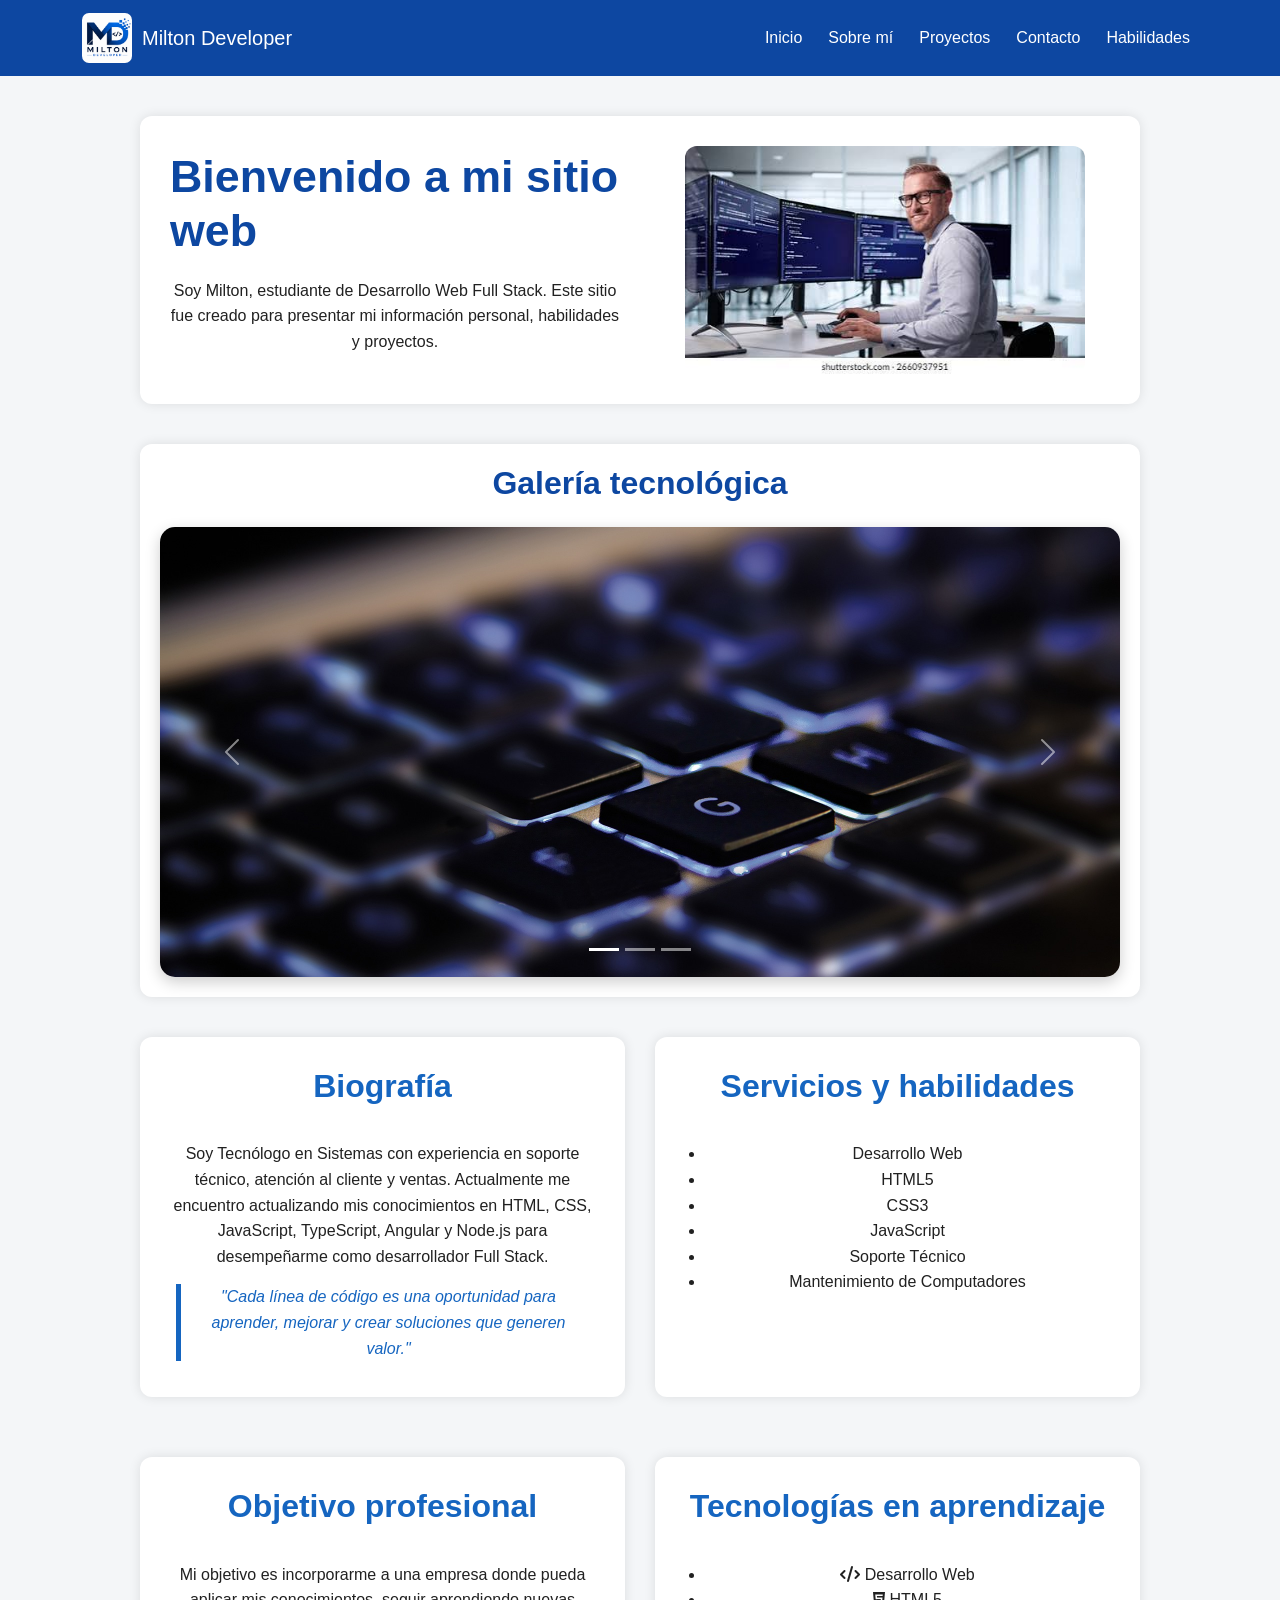
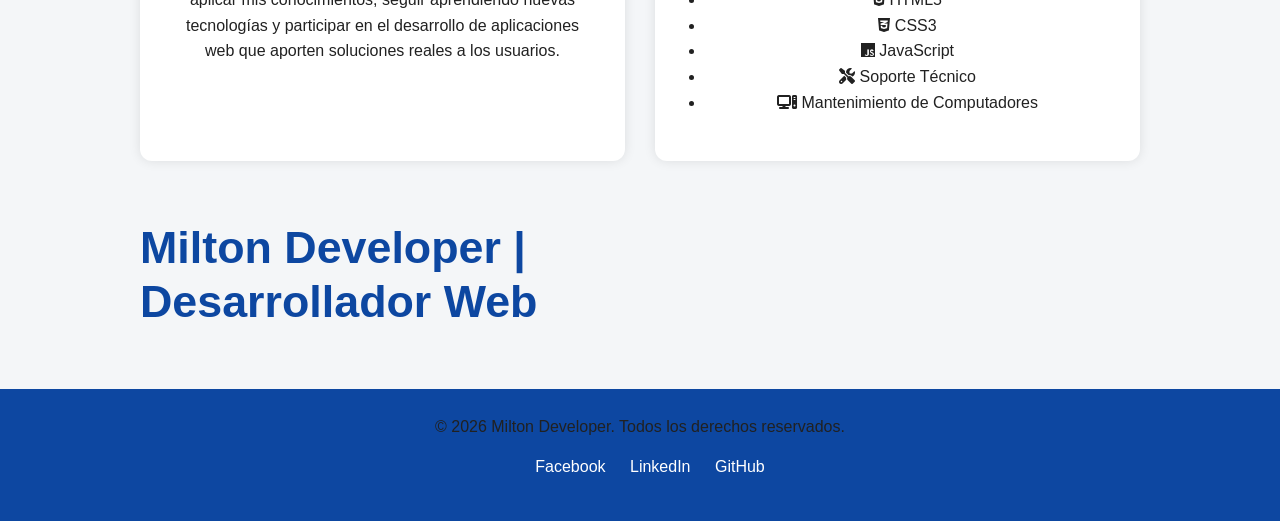
<file: index.html>
<!DOCTYPE html>
<html lang="es">

<head>
    <meta charset="UTF-8">
    <meta name="viewport" content="width=device-width, initial-scale=1.0">
    <title>Milton Developer | Portafolio Web</title>
    <meta
    name="description"
    content="Portafolio web de Milton Developer. Conoce mis habilidades, proyectos y experiencia en desarrollo web.">

    <meta name="keywords"
    content="Milton Developer, desarrollo web, programador, HTML, CSS, JavaScript, portafolio web">

    <link href="https://cdn.jsdelivr.net/npm/bootstrap@5.3.8/dist/css/bootstrap.min.css" rel="stylesheet"
        integrity="sha384-sRIl4kxILFvY47J16cr9ZwB07vP4J8+LH7qKQnuqkuIAvNWLzeN8tE5YBujZqJLB" crossorigin="anonymous">
        <link rel="stylesheet" href="https://cdnjs.cloudflare.com/ajax/libs/font-awesome/6.7.2/css/all.min.css">
    <link rel="stylesheet" href="styles/styles.css">
    <link href="https://unpkg.com/aos@2.3.1/dist/aos.css"rel="stylesheet"> 
    
</head>

<body>

    <header>
        <nav class="navbar navbar-expand-lg" data-bs-theme="dark">

            <div class="container">

                <a class="navbar-brand" href="#">

                    <img src="img/milton-developer.jpg" alt="Logo Milton Developer">
                    Milton Developer
                </a>

                <button class="navbar-toggler" type="button" data-bs-toggle="collapse" data-bs-target="#navbarNav"
                    aria-controls="navbarNav" aria-expanded="false" aria-label="Mostrar navegación">

                    <span class="navbar-toggler-icon"></span>

                </button>

                <div class="collapse navbar-collapse" id="navbarNav">

                    <ul class="navbar-nav ms-auto">

                        <li class="nav-item">
                            <a class="nav-link active" href="#">Inicio</a>
                        </li>

                        <li class="nav-item">
                            <a class="nav-link" href="pages/sobre-mi.html">Sobre mí</a>
                        </li>

                        <li class="nav-item">
                            <a class="nav-link" href="pages/proyectos.html">Proyectos</a>
                        </li>

                        <li class="nav-item">
                            <a class="nav-link" href="pages/contacto.html">Contacto</a>
                        </li>

                        <li class="nav-item">
                            <a class="nav-link" href="pages/habilidades.html">Habilidades</a>
                        </li>

                    </ul>

                </div>

            </div>

        </nav>

    </header>

    <main>

        <section class="presentacion">

            <div>

                <h1>Bienvenido a mi sitio web</h1>

                <p>
                    Soy Milton, estudiante de Desarrollo Web Full Stack.
                    Este sitio fue creado para presentar mi información personal,
                    habilidades y proyectos.
                </p>

            </div>

            <div class="imagen-presentacion">

                 <img src="img/programador-a.jpeg"


                    alt="Fotografía de Milton trabajando en el desarrollo de aplicaciones web">

            </div>

        </section>

        <section class="galeria" data-aos="fade-up">

            <h2>Galería tecnológica</h2>

            <div id="carouselTecnologia" class="carousel slide">

                <div class="carousel-indicators">

                    <button type="button" data-bs-target="#carouselTecnologia" data-bs-slide-to="0" class="active"
                        aria-current="true" aria-label="Imagen 1">
                    </button>

                    <button type="button" data-bs-target="#carouselTecnologia" data-bs-slide-to="1"
                        aria-label="Imagen 2">
                    </button>

                    <button type="button" data-bs-target="#carouselTecnologia" data-bs-slide-to="2"
                        aria-label="Imagen 3">
                    </button>

                </div>

                <div class="carousel-inner">

                    <div class="carousel-item active">
                        <img src="img/teclado-retroiluminado.jpg" class="d-block w-100" alt="Programación y desarrollo de software">
                    </div>

                    <div class="carousel-item">
                        <img src="img/celular.globoterraqueo.jpg" class="d-block w-100" alt="Tecnología móvil">
                    </div>

                    <div class="carousel-item">
                        <img src="img/lenguaje-de-programación.jpg" class="d-block w-100" alt="Tecnología y dispositivos electrónicos">
                    </div>

                </div>

                <!-- Botón anterior -->
                <button class="carousel-control-prev" type="button" data-bs-target="#carouselTecnologia"
                    data-bs-slide="prev">

                    <span class="carousel-control-prev-icon"></span>
                    <span class="visually-hidden">Anterior</span>

                </button>

                <!-- Botón siguiente -->
                <button class="carousel-control-next" type="button" data-bs-target="#carouselTecnologia"
                    data-bs-slide="next">

                    <span class="carousel-control-next-icon"></span>
                    <span class="visually-hidden">Siguiente</span>

                </button>

            </div>

        </section>


        <div class="perfil-profesional">
            <h1>Milton Developer | Desarrollador Web</h1>
            <section class="biografia">

                <h2>Biografía</h2>

                <article>

                    <p>
                        Soy Tecnólogo en Sistemas con experiencia en soporte técnico,
                        atención al cliente y ventas. Actualmente me encuentro
                        actualizando mis conocimientos en HTML, CSS, JavaScript,    
                        TypeScript, Angular y Node.js para desempeñarme como
                        desarrollador Full Stack.
                    </p>

                    <p class="quote">
                        "Cada línea de código es una oportunidad para aprender, mejorar y crear soluciones que generen
                        valor."
                    </p>

                </article>

            </section>


            <section class="servicios-y-habilidades">

                <h2>Servicios y habilidades</h2>

                <article>

                    <ul>
                        <li>Desarrollo Web</li>
                        <li>HTML5</li>
                        <li>CSS3</li>
                        <li>JavaScript</li>
                        <li>Soporte Técnico</li>
                        <li>Mantenimiento de Computadores</li>
                    </ul>

                </article>

            </section>


            <section class="objetivo-profesional">

                <h2>Objetivo profesional</h2>

                <article>

                    <p>
                        Mi objetivo es incorporarme a una empresa donde pueda aplicar
                        mis conocimientos, seguir aprendiendo nuevas tecnologías y
                        participar en el desarrollo de aplicaciones web que aporten
                        soluciones reales a los usuarios.
                    </p>

                </article>

            </section>


            <section class="tecnologias">

                <h2>Tecnologías en aprendizaje</h2>

                <article>

                    <ul>
                        <li><i class="fa-solid fa-code"></i> Desarrollo Web</li>

                        <li><i class="fa-brands fa-html5"></i> HTML5</li>

                        <li><i class="fa-brands fa-css3-alt"></i> CSS3</li>

                        <li><i class="fa-brands fa-js"></i> JavaScript</li>

                        <li><i class="fa-solid fa-screwdriver-wrench"></i> Soporte Técnico</li>

                        <li><i class="fa-solid fa-computer"></i> Mantenimiento de Computadores</li>
                    </ul>

                </article>

            </section>
        </div>

    </main>


    <footer>

        <p>&copy; 2026 Milton Developer. Todos los derechos reservados.</p>

        <nav>


            <ul>
                <li><a href="https://www.facebook.com/?_rdc=1&_rdr#" target="_blank">Facebook</a></li>
                <li><a href="https://www.linkedin.com/in/milton-cesar-galvez-zapata-635b88127"
                        target="_blank">LinkedIn</a></li>
                <li><a href="https://github.com/Wildcode7/91305_Coder_entregable_Clase1/tree/main"
                        target="_blank">GitHub</a></li>
            </ul>

        </nav>

    </footer>
    <script src="https://cdn.jsdelivr.net/npm/bootstrap@5.3.8/dist/js/bootstrap.bundle.min.js"
        integrity="sha384-FKyoEForCGlyvwx9Hj09JcYn3nv7wiPVlz7YYwJrWVcXK/BmnVDxM+D2scQbITxI"
        crossorigin="anonymous"></script>
        <script src="https://unpkg.com/aos@2.3.1/dist/aos.js"></script>

<script>
    AOS.init();
</script>
</body>


</html>
</file>
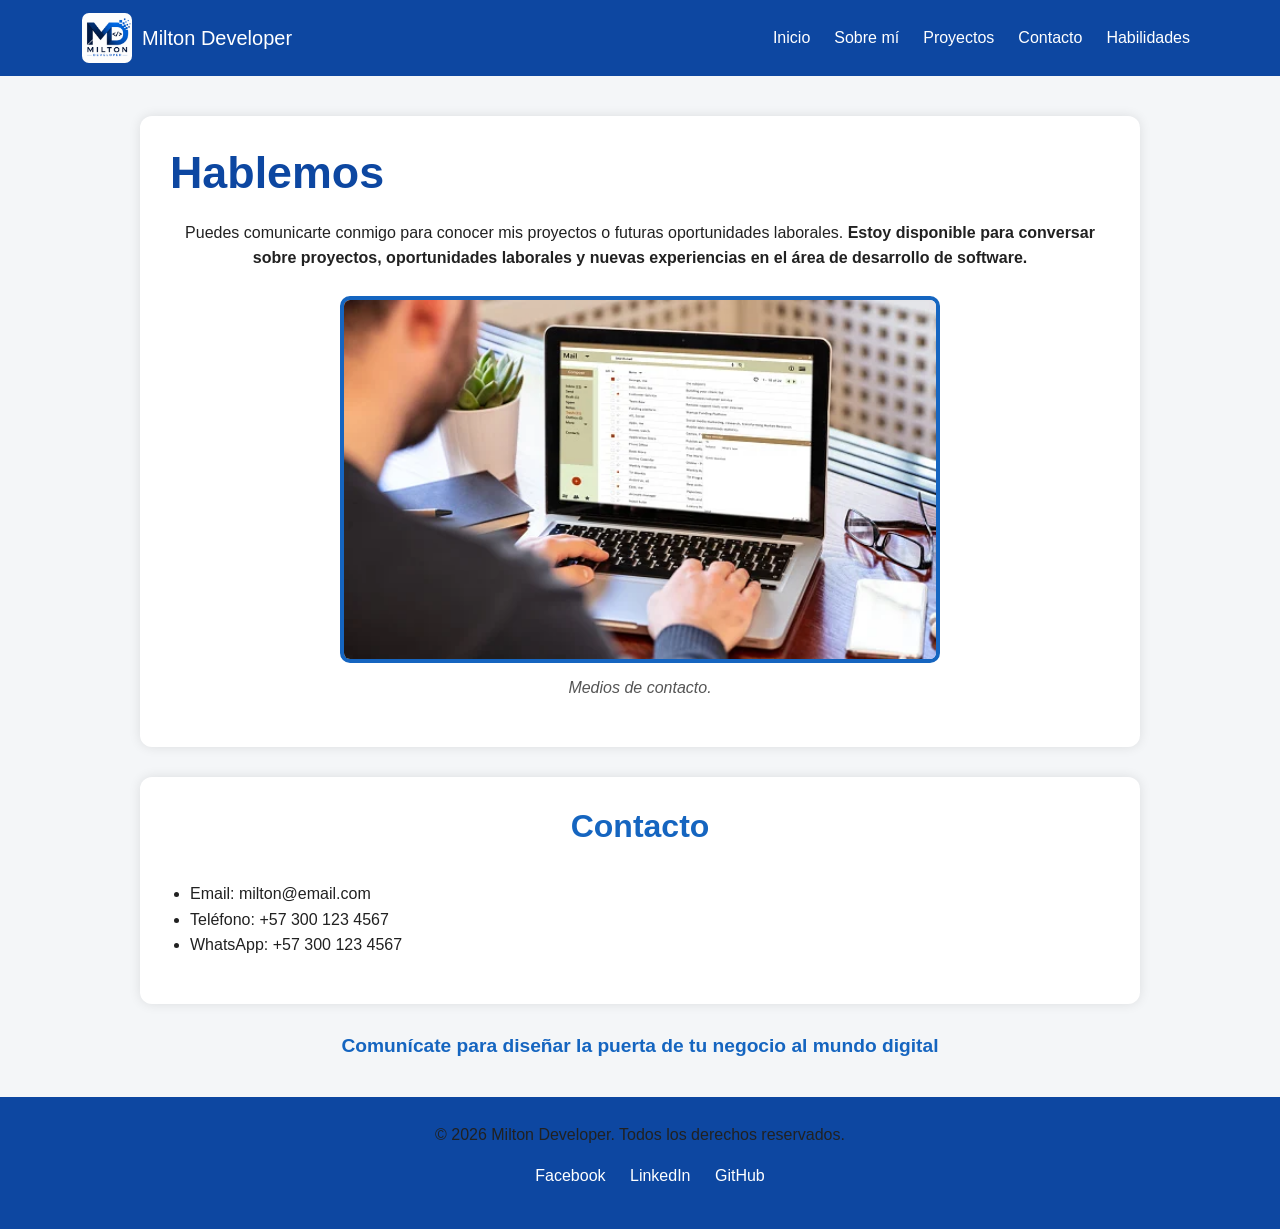
<file: pages/contacto.html>
<!DOCTYPE html>
<html lang="es">

<head>
    <meta charset="UTF-8">
    <meta name="viewport" content="width=device-width, initial-scale=1.0">
    <title>Contacto | Milton Developer</title>

    <meta name="description"
    content="Información de contacto de Milton Developer para proyectos, oportunidades profesionales y servicios relacionados con tecnología.">

    <meta name="keywords"
    content="contacto, Milton Developer, desarrollador web, programación, servicios tecnológicos">
    <link href="https://cdn.jsdelivr.net/npm/bootstrap@5.3.8/dist/css/bootstrap.min.css" rel="stylesheet"
        integrity="sha384-sRIl4kxILFvY47J16cr9ZwB07vP4J8+LH7qKQnuqkuIAvNWLzeN8tE5YBujZqJLB" crossorigin="anonymous">
    <link rel="stylesheet" href="../styles/styles.css">
    <link href="https://unpkg.com/aos@2.3.1/dist/aos.css"rel="stylesheet"> 
</head> 

<body>

    <header>

        <nav class="navbar navbar-expand-lg" data-bs-theme="dark">

            <div class="container">

                <a class="navbar-brand" href="../index.html">

                    <img src="../img/milton-developer.jpg" alt="Logo Milton Developer">

                    Milton Developer

                </a>

                <button class="navbar-toggler" type="button" data-bs-toggle="collapse" data-bs-target="#navbarNav"
                    aria-controls="navbarNav" aria-expanded="false" aria-label="Mostrar navegación">

                    <span class="navbar-toggler-icon"></span>

                </button>

                <div class="collapse navbar-collapse" id="navbarNav">

                    <ul class="navbar-nav ms-auto gap-2">

                        <li class="nav-item">
                            <a class="nav-link" href="../index.html">
                                Inicio
                            </a>
                        </li>

                        <li class="nav-item">
                            <a class="nav-link" href="sobre-mi.html">
                                Sobre mí
                            </a>
                        </li>

                        <li class="nav-item">
                            <a class="nav-link" href="proyectos.html">
                                Proyectos
                            </a>
                        </li>

                        <li class="nav-item">
                            <a class="nav-link active" href="contacto.html">
                                Contacto
                            </a>
                        </li>

                        <li class="nav-item">
                            <a class="nav-link" href="habilidades.html">
                                Habilidades
                            </a>
                        </li>

                    </ul>

                </div>

            </div>

        </nav>

    </header>

    <main>

        <section data-aos="fade-right">

            <h1>Hablemos</h1>

            <p>
                Puedes comunicarte conmigo para conocer mis proyectos o futuras oportunidades laborales.
                <strong>
                    Estoy disponible para conversar sobre proyectos, oportunidades laborales y nuevas experiencias en el área de desarrollo
                    de software.
                </strong>
            </p>
        
            <figure>

                <img src="../img/programador-contactando-clientes.webp" alt="Responsabilidad dando soporte a usuarios"
                    width="300">

                <figcaption>
                    Medios de contacto.
                </figcaption>

            </figure>

        </section>


        <section data-aos="fade-left">

           <h2>Contacto</h2>

            <ul>
                <li>Email: milton@email.com</li>
                <li>Teléfono: +57 300 123 4567</li>
                <li>WhatsApp: +57 300 123 4567</li>
            </ul>

        </section>

        <article>

            <h3> Comunícate para diseñar la puerta de tu negocio al mundo digital </h3>

        </article>

    </main>

    <footer>

        <p>&copy; 2026 Milton Developer. Todos los derechos reservados.</p>

        <nav>

            <ul>
                <li><a href="https://www.facebook.com/?_rdc=1&_rdr#" target="_blank">Facebook</a></li>
                <li><a href="https://www.linkedin.com/in/milton-cesar-galvez-zapata-635b88127"
                        target="_blank">LinkedIn</a></li>
                <li><a href="https://github.com/Wildcode7/91305_Coder_entregable_Clase1/tree/main"
                        target="_blank">GitHub</a></li>
            </ul>

        </nav>

    </footer>
    <script src="https://cdn.jsdelivr.net/npm/bootstrap@5.3.8/dist/js/bootstrap.bundle.min.js"
        integrity="sha384-FKyoEForCGlyvwx9Hj09JcYn3nv7wiPVlz7YYwJrWVcXK/BmnVDxM+D2scQbITxI" crossorigin="anonymous">
        </script>

        <script src="https://unpkg.com/aos@2.3.1/dist/aos.js"></script>

<script>
    AOS.init();
</script>

</body>

</html>
</file>
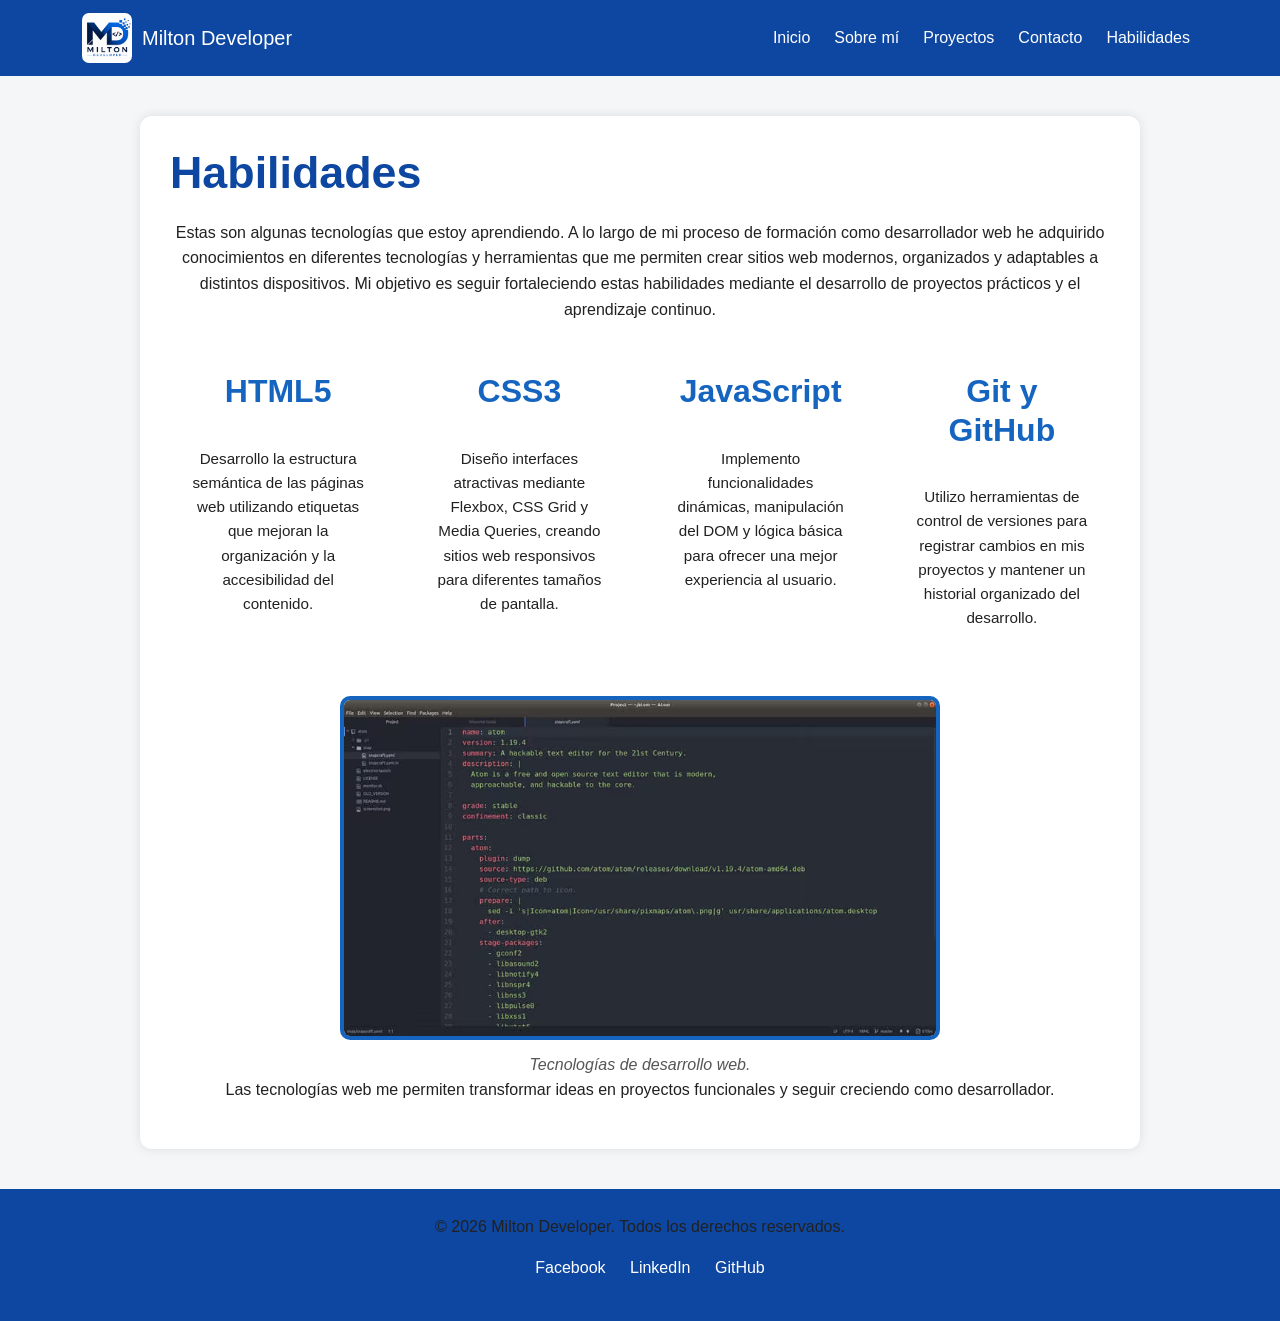
<file: pages/habilidades.html>
<!DOCTYPE html>
<html lang="es">

<head>
    <meta charset="UTF-8">
    <meta name="viewport" content="width=device-width, initial-scale=1.0">
    <link href="https://cdn.jsdelivr.net/npm/bootstrap@5.3.8/dist/css/bootstrap.min.css" rel="stylesheet"
        integrity="sha384-sRIl4kxILFvY47J16cr9ZwB07vP4J8+LH7qKQnuqkuIAvNWLzeN8tE5YBujZqJLB" crossorigin="anonymous">
    <link rel="stylesheet" href="../styles/styles.css">
    <link href="https://unpkg.com/aos@2.3.1/dist/aos.css"rel="stylesheet"> 
    <title>Habilidades | Milton Developer</title>

    <meta name="description" 
    content="Conoce las habilidades y tecnologías de Milton Developer relacionadas con programación y desarrollo web.">

    <meta name="keywords"
    content="habilidades programación, desarrollo web, HTML, CSS, JavaScript, programación web, Milton Developer">   
</head>

<body>

    <header>

        <nav class="navbar navbar-expand-lg" data-bs-theme="dark">

            <div class="container">

                <a class="navbar-brand" href="../index.html">

                    <img src="../img/milton-developer.jpg" alt="Logo Milton Developer">

                    Milton Developer

                </a>

                <button class="navbar-toggler" type="button" data-bs-toggle="collapse" data-bs-target="#navbarNav"
                    aria-controls="navbarNav" aria-expanded="false" aria-label="Mostrar navegación">

                    <span class="navbar-toggler-icon"></span>

                </button>

                <div class="collapse navbar-collapse" id="navbarNav">

                    <ul class="navbar-nav ms-auto gap-2">

                        <li class="nav-item">
                            <a class="nav-link" href="../index.html">
                                Inicio
                            </a>
                        </li>

                        <li class="nav-item">
                            <a class="nav-link" href="sobre-mi.html">
                                Sobre mí
                            </a>
                        </li>

                        <li class="nav-item">
                            <a class="nav-link" href="proyectos.html">
                                Proyectos
                            </a>
                        </li>

                        <li class="nav-item">
                            <a class="nav-link" href="contacto.html">
                                Contacto
                            </a>
                        </li>

                        <li class="nav-item">
                            <a class="nav-link active" href="habilidades.html">
                                Habilidades
                            </a>
                        </li>

                    </ul>

                </div>

            </div>

        </nav>

    </header>

    <main>

        <section>

            <h1>Habilidades</h1>

            <p>
                Estas son algunas tecnologías que estoy aprendiendo.

                A lo largo de mi proceso de formación como desarrollador web he adquirido
                conocimientos en diferentes tecnologías y herramientas que me permiten crear
                sitios web modernos, organizados y adaptables a distintos dispositivos.
                Mi objetivo es seguir fortaleciendo estas habilidades mediante el desarrollo
                de proyectos prácticos y el aprendizaje continuo.

            </p>
            <div class="contenedor-habilidades">

                <article class="tarjeta" data-aos="zoom-in">

                    <h2>HTML5</h2>

                    <p>
                        Desarrollo la estructura semántica de las páginas web utilizando
                        etiquetas que mejoran la organización y la accesibilidad del contenido.
                    </p>

                </article>

                <article class="tarjeta" data-aos="zoom-in">

                    <h2>CSS3</h2>

                    <p>
                        Diseño interfaces atractivas mediante Flexbox, CSS Grid y Media Queries,
                        creando sitios web responsivos para diferentes tamaños de pantalla.
                    </p>

                </article>

                <article class="tarjeta" data-aos="zoom-in">

                    <h2>JavaScript</h2>

                    <p>
                        Implemento funcionalidades dinámicas, manipulación del DOM y lógica
                        básica para ofrecer una mejor experiencia al usuario.
                    </p>

                </article>

                <article class="tarjeta" data-aos="zoom-in">

                    <h2>Git y GitHub</h2>

                    <p>
                        Utilizo herramientas de control de versiones para registrar cambios en
                        mis proyectos y mantener un historial organizado del desarrollo.
                    </p>

                </article>

            </div>

            <figure>

                <img src="../img/editor-de-codigo.avif" alt="Código HTML mostrado en un editor" width="300">

                <figcaption>
                    Tecnologías de desarrollo web.
                </figcaption>

                <p>Las tecnologías web me permiten transformar ideas en proyectos funcionales
                    y seguir creciendo como desarrollador.</p>

            </figure>

        </section>

    </main>

    <footer>

        <p>&copy; 2026 Milton Developer. Todos los derechos reservados.</p>

        <nav>

            <ul>
                <li><a href="https://www.facebook.com/?_rdc=1&_rdr#" target="_blank">Facebook</a></li>
                <li><a href="https://www.linkedin.com/in/milton-cesar-galvez-zapata-635b88127"
                        target="_blank">LinkedIn</a></li>
                <li><a href="https://github.com/Wildcode7/91305_Coder_entregable_Clase1/tree/main"
                        target="_blank">GitHub</a></li>
            </ul>

        </nav>

    </footer>

    <script src="https://cdn.jsdelivr.net/npm/bootstrap@5.3.8/dist/js/bootstrap.bundle.min.js"
        integrity="sha384-FKyoEForCGlyvwx9Hj09JcYn3nv7wiPVlz7YYwJrWVcXK/BmnVDxM+D2scQbITxI" crossorigin="anonymous">
        </script>

        <script src="https://unpkg.com/aos@2.3.1/dist/aos.js"></script>

<script>
    AOS.init();
</script>

</body>

</html>
</file>
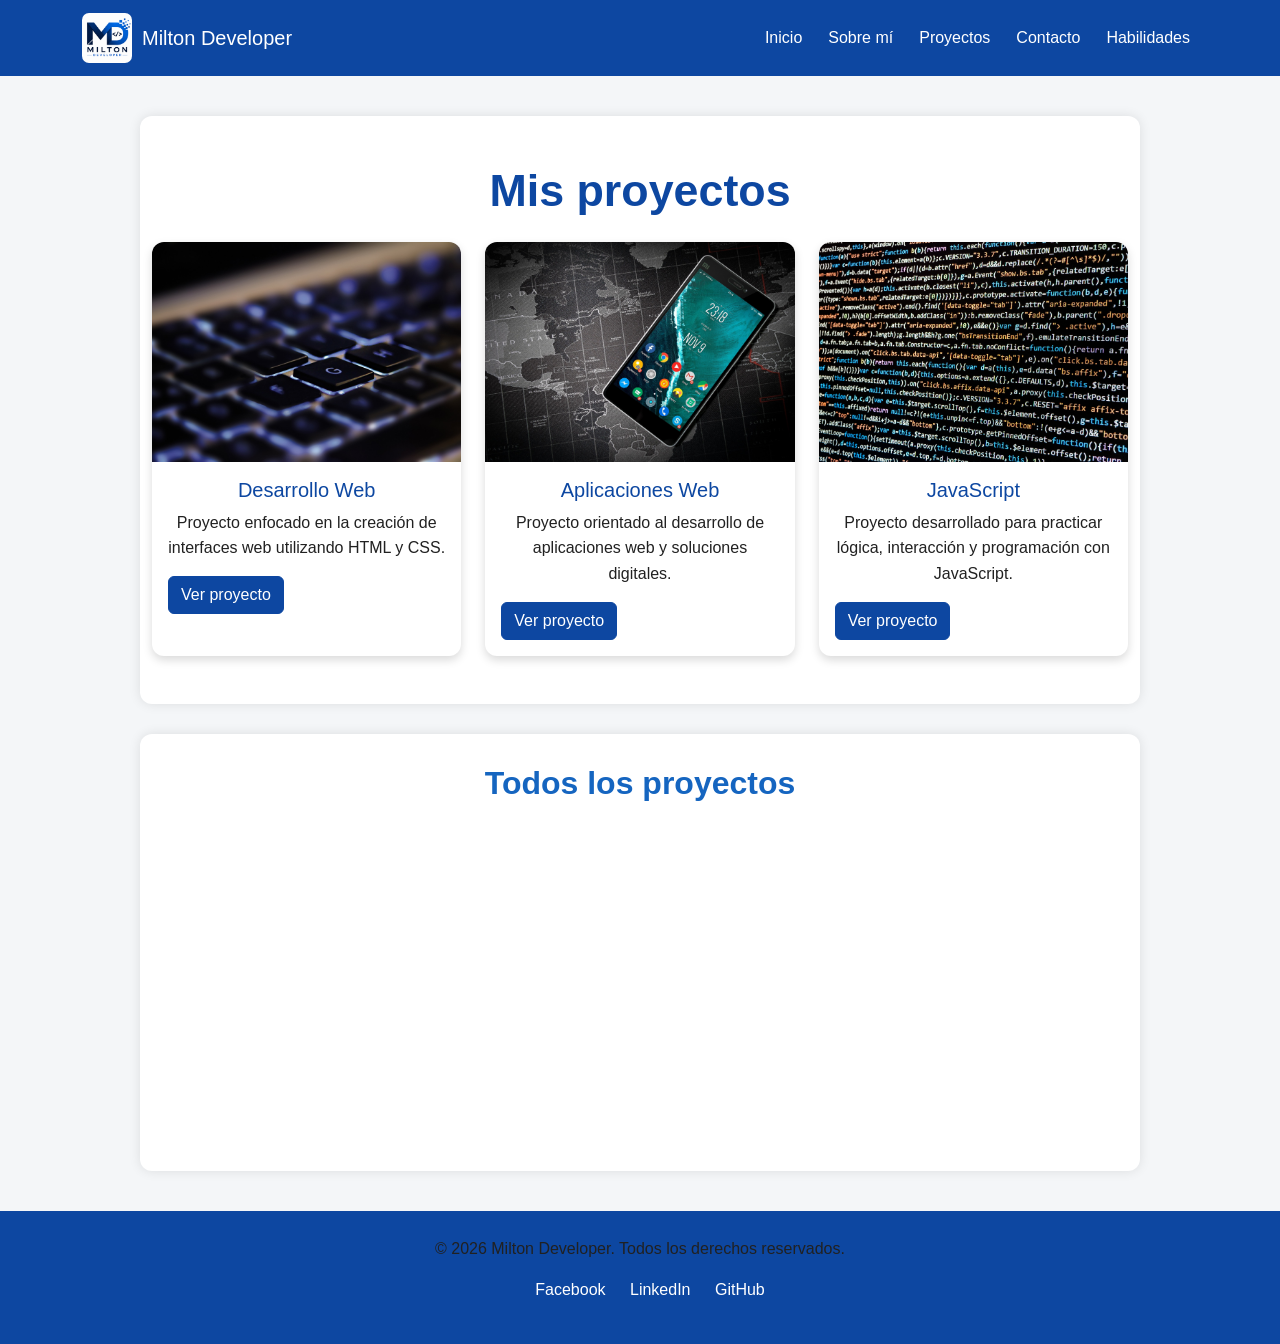
<file: pages/proyectos.html>
<!DOCTYPE html>
<html lang="es">

<head>
    <meta charset="UTF-8">
    <meta name="viewport" content="width=device-width, initial-scale=1.0">
    <link href="https://cdn.jsdelivr.net/npm/bootstrap@5.3.8/dist/css/bootstrap.min.css" rel="stylesheet"
        integrity="sha384-sRIl4kxILFvY47J16cr9ZwB07vP4J8+LH7qKQnuqkuIAvNWLzeN8tE5YBujZqJLB" crossorigin="anonymous">
    <link rel="stylesheet" href="../styles/styles.css">
    <link href="https://unpkg.com/aos@2.3.1/dist/aos.css" rel="stylesheet">
    <title>Proyectos | Milton Developer</title>
    <meta name="description"
    content="Conoce los proyectos web desarrollados por Milton Developer y las tecnologías utilizadas en su construcción.">

    <meta name="keywords"
    content="proyectos web, Milton Developer, desarrollo web, HTML, CSS, JavaScript, programación">
</head>

<body>

    <header>

        <nav class="navbar navbar-expand-lg" data-bs-theme="dark">

            <div class="container">

                <a class="navbar-brand" href="../index.html">
                    <img src="../img/milton-developer.jpg" alt="Logo Milton Developer">
                    Milton Developer
                </a>

                <button class="navbar-toggler" type="button" data-bs-toggle="collapse" data-bs-target="#navbarNav"
                    aria-controls="navbarNav" aria-expanded="false" aria-label="Mostrar navegación">

                    <span class="navbar-toggler-icon"></span>

                </button>

                <div class="collapse navbar-collapse" id="navbarNav">

                    <ul class="navbar-nav ms-auto">

                        <li class="nav-item">
                            <a class="nav-link" href="../index.html">Inicio</a>
                        </li>

                        <li class="nav-item">
                            <a class="nav-link" href="sobre-mi.html">Sobre mí</a>
                        </li>

                        <li class="nav-item">
                            <a class="nav-link active" href="proyectos.html">Proyectos</a>
                        </li>

                        <li class="nav-item">
                            <a class="nav-link" href="contacto.html">Contacto</a>
                        </li>

                        <li class="nav-item">
                            <a class="nav-link" href="habilidades.html">Habilidades</a>
                        </li>

                    </ul>

                </div>

            </div>

        </nav>

    </header>

    <main>

        <section class="container py-5">

            <h1 class="text-center mb-4">
                Mis proyectos
            </h1>

            <div class="row g-4">

                <div class="col-md-4">

                    <div class="card h-100">

                        <img src="../img/teclado-retroiluminado.jpg" class="card-img-top" alt="Proyecto de programación">

                        <div class="card-body">

                            <h2 class="card-title h5">
                                Desarrollo Web
                            </h2>

                            <p class="card-text">
                                Proyecto enfocado en la creación de interfaces
                                web utilizando HTML y CSS.
                            </p>

                            <a href="#" class="btn btn-primary">
                                Ver proyecto
                            </a>

                        </div>

                    </div>

                </div>


                <div class="col-md-4">

                    <div class="card h-100">

                        <img src="../img/celular.globoterraqueo.jpg" class="card-img-top"
                            alt="Proyecto relacionado con tecnología móvil">

                        <div class="card-body">

                            <h2 class="card-title h5">
                                Aplicaciones Web
                            </h2>

                            <p class="card-text">
                                Proyecto orientado al desarrollo de aplicaciones
                                web y soluciones digitales.
                            </p>

                            <a href="#" class="btn btn-primary">
                                Ver proyecto
                            </a>

                        </div>

                    </div>

                </div>


                <div class="col-md-4">

                    <div class="card h-100">

                        <img src="../img/lenguaje-de-programación.jpg" class="card-img-top" alt="Proyecto de programación">

                        <div class="card-body">

                            <h2 class="card-title h5">
                                JavaScript
                            </h2>

                            <p class="card-text">
                                Proyecto desarrollado para practicar lógica,
                                interacción y programación con JavaScript.
                            </p>

                            <a href="#" class="btn btn-primary">
                                Ver proyecto
                            </a>

                        </div>

                    </div>

                </div>

            </div>

        </section>

        <section>
            <h2>Todos los proyectos</h2>
            <div class="contenedor-proyectos">

                <article class="tarjeta" data-aos="fade-up">

                    <h3>E-Commerce</h3>

                    <p>Tienda virtual desarrollada con HTML y CSS.</p>

                </article>

                <article class="tarjeta" data-aos="fade-up">

                    <h3>SmartClinic</h3>

                    <p>Sistema para gestión de citas médicas.</p>

                </article>

                <article class="tarjeta" data-aos="fade-up">

                    <h3>TaskFlow</h3>

                    <p>Administrador de tareas para equipos.</p>

                </article>

                <article class="tarjeta" data-aos="fade-up">

                    <h3>FinanceApp</h3>

                    <p>Aplicación para seguimiento de finanzas personales.</p>

                </article>

                <article class="tarjeta" data-aos="fade-up">

                    <h3>TravelGo</h3>

                    <p>Plataforma para planificación de viajes.</p>

                </article>

                <article class="tarjeta" data-aos="fade-up">

                    <h3>FoodExpress</h3>

                    <p>Servicio de entrega de comida a domicilio.</p>

                </article>

            </div>
        </section>

    </main>


    <footer>

        <p>&copy; 2026 Milton Developer. Todos los derechos reservados.</p>

        <nav>

            <ul>
                <li><a href="https://www.facebook.com/?_rdc=1&_rdr#" target="_blank">Facebook</a></li>
                <li><a href="https://www.linkedin.com/in/milton-cesar-galvez-zapata-635b88127"
                        target="_blank">LinkedIn</a></li>
                <li><a href="https://github.com/Wildcode7/91305_Coder_entregable_Clase1/tree/main"
                        target="_blank">GitHub</a></li>
            </ul>

        </nav>

    </footer>
    <script src="https://cdn.jsdelivr.net/npm/bootstrap@5.3.8/dist/js/bootstrap.bundle.min.js"
        integrity="sha384-FKyoEForCGlyvwx9Hj09JcYn3nv7wiPVlz7YYwJrWVcXK/BmnVDxM+D2scQbITxI" crossorigin="anonymous">
        </script>
    <script src="https://unpkg.com/aos@2.3.1/dist/aos.js"></script>

    <script>
        AOS.init();
    </script>
</body>

</html>
</file>
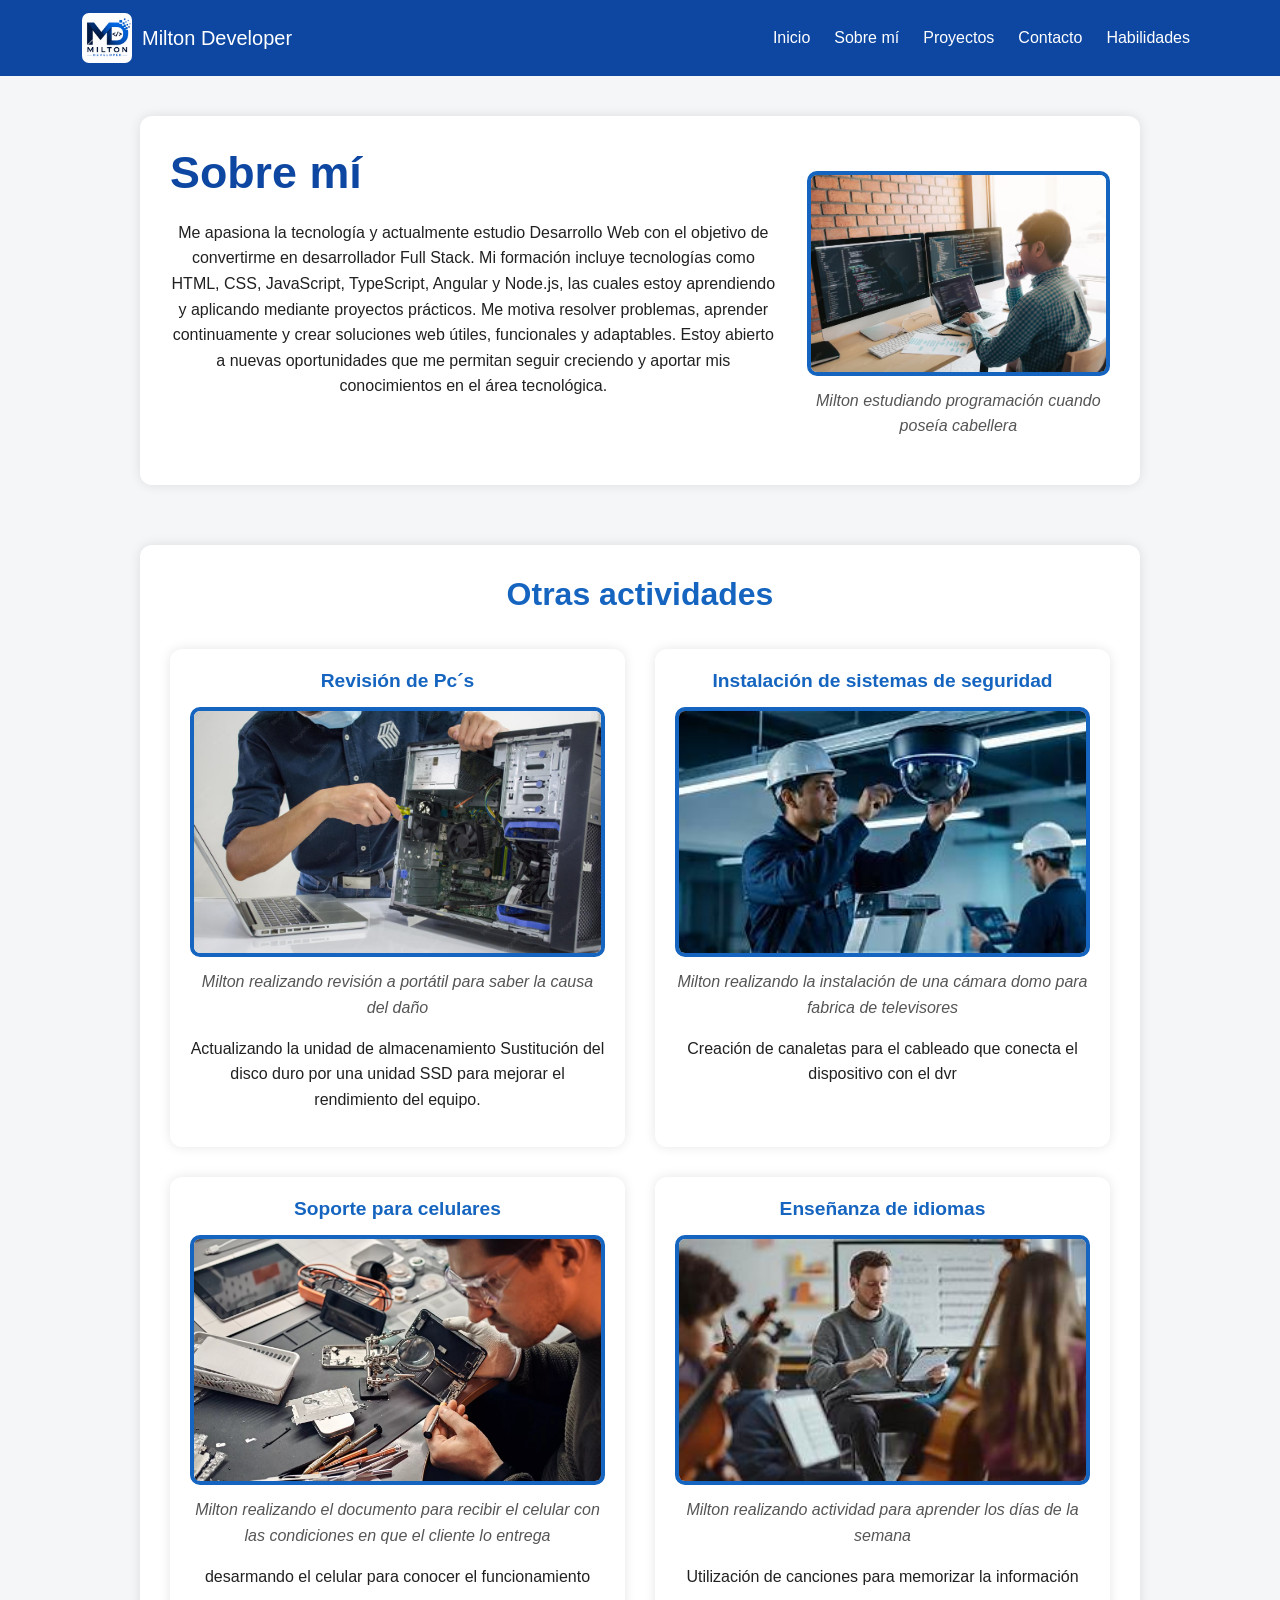
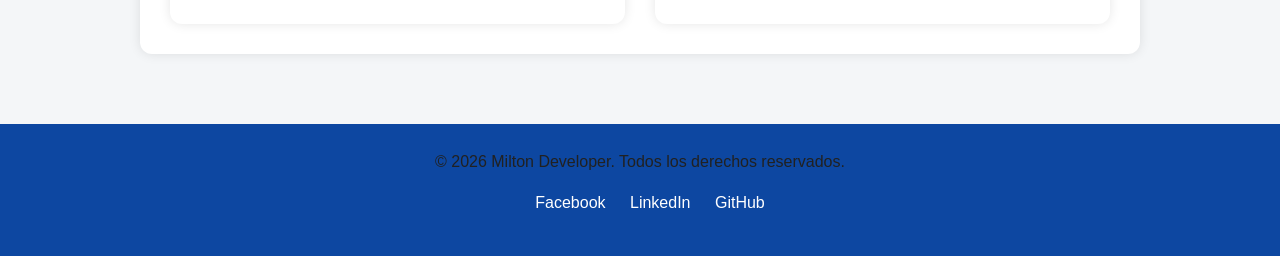
<file: pages/sobre-mi.html>
<!DOCTYPE html>
<html lang="es">

<head>
    <meta charset="UTF-8">
    <meta name="viewport" content="width=device-width, initial-scale=1.0">
    <link href="https://cdn.jsdelivr.net/npm/bootstrap@5.3.8/dist/css/bootstrap.min.css" rel="stylesheet"
        integrity="sha384-sRIl4kxILFvY47J16cr9ZwB07vP4J8+LH7qKQnuqkuIAvNWLzeN8tE5YBujZqJLB" crossorigin="anonymous">

    <link rel="stylesheet" href="../styles/styles.css">
    <link href="https://unpkg.com/aos@2.3.1/dist/aos.css"rel="stylesheet">
    <title>Sobre Mí | Milton Developer</title>
    <meta name="description"
    content="Conoce el perfil profesional, experiencia y formación de Milton Developer en el área de tecnología y desarrollo web.">

    <meta name="keywords"
    content="Milton Developer, sobre mí, perfil profesional, tecnología, desarrollo web, sistemas">
</head>

<body>

    <header>
        <nav class="navbar navbar-expand-lg" data-bs-theme="dark">

            <div class="container">

                <a class="navbar-brand" href="../index.html">

                    <img src="../img/milton-developer.jpg" alt="Logo Milton Developer">

                    Milton Developer

                </a>

                <button class="navbar-toggler" type="button" data-bs-toggle="collapse" data-bs-target="#navbarNav"
                    aria-controls="navbarNav" aria-expanded="false" aria-label="Mostrar navegación">

                    <span class="navbar-toggler-icon"></span>

                </button>

                <div class="collapse navbar-collapse" id="navbarNav">

                    <ul class="navbar-nav ms-auto gap-2">

                        <li class="nav-item">
                            <a class="nav-link" href="../index.html">
                                Inicio
                            </a>
                        </li>

                        <li class="nav-item">
                            <a class="nav-link active" href="sobre-mi.html">
                                Sobre mí
                            </a>
                        </li>

                        <li class="nav-item">
                            <a class="nav-link" href="proyectos.html">
                                Proyectos
                            </a>
                        </li>

                        <li class="nav-item">
                            <a class="nav-link" href="contacto.html">
                                Contacto
                            </a>
                        </li>

                        <li class="nav-item">
                            <a class="nav-link" href="habilidades.html">
                                Habilidades
                            </a>
                        </li>

                    </ul>

                </div>

            </div>

        </nav>

    </header>

    <main class="sobre-mi-grid">

        <section class="sobre-mi" data-aos="fade-right">
            
            <div class="texto-sobre-mi">

                <h1>Sobre mí</h1>

                <p>
                    Me apasiona la tecnología y actualmente estudio Desarrollo Web con el objetivo de convertirme en
                    desarrollador Full
                    Stack. Mi formación incluye tecnologías
                    como HTML, CSS, JavaScript, TypeScript, Angular y Node.js, las cuales estoy aprendiendo y aplicando
                    mediante proyectos
                    prácticos. Me motiva resolver problemas, aprender continuamente y crear soluciones web útiles,
                    funcionales y adaptables.
                    Estoy abierto a nuevas oportunidades que me permitan seguir creciendo y aportar mis conocimientos en
                    el área
                    tecnológica.
                </p>

            </div>

            <figure class="imagen-sobre-mi">

                <img src="../img/programador.avif" alt="Milton estudiando programación">

                <figcaption>
                    Milton estudiando programación cuando poseía cabellera
                </figcaption>

            </figure>

        </section>


        <section class="actividades">

            <h2>Otras actividades</h2>

            <div class="contenedor-otras-actividades">

                <article class="actividad1">

                    <h3> Revisión de Pc´s</h3>

                    <figure>

                        <img src="../img/reparación-de-computador.avif" alt="Reparación de computadores">

                        <figcaption>
                            Milton realizando revisión a portátil para saber la causa del daño
                        </figcaption>


                    </figure>
                    <p>
                        Actualizando la unidad de almacenamiento
                        Sustitución del disco duro por una unidad SSD para mejorar el rendimiento del equipo.
                    </p>

                </article>

                <article class="actividad2">

                    <h3>Instalación de sistemas de seguridad</h3>

                    <figure>

                        <img src="../img/instalación-de-cámara-de-seguridad.jpeg"
                            alt="Instalación de cámaras de seguridad">

                        <figcaption>
                            Milton realizando la instalación de una cámara domo para fabrica de televisores
                        </figcaption>


                    </figure>
                    <p>
                        Creación de canaletas para el cableado que conecta el dispositivo con el dvr
                    </p>

                </article>

                <article class="actividad3">

                    <h3>Soporte para celulares</h3>

                    <figure>

                        <img src="../img/reparación-de-celular.webp" alt="Reparación de celulares">

                        <figcaption>
                            Milton realizando el documento para recibir el celular con
                            las condiciones en que el cliente lo entrega
                        </figcaption>


                    </figure>
                    <p>
                        desarmando el celular para conocer el funcionamiento
                    </p>

                </article>

                <article class="actividad4">

                    <h3>Enseñanza de idiomas</h3>

                    <figure>

                        <img src="../img/enseñando-inglés-con-música.jpeg" alt="Refuerzo en inglés">

                        <figcaption>
                            Milton realizando actividad para aprender los días de la semana
                        </figcaption>


                    </figure>
                    <p>
                        Utilización de canciones para memorizar la información
                    </p>

                </article>

            </div>

        </section>
    </main>

    <footer>

        <p>&copy; 2026 Milton Developer. Todos los derechos reservados.</p>

        <nav>

            <ul>
                <li><a href="https://www.facebook.com/?_rdc=1&_rdr#" target="_blank">Facebook</a></li>
                <li><a href="https://www.linkedin.com/in/milton-cesar-galvez-zapata-635b88127"
                        target="_blank">LinkedIn</a></li>
                <li><a href="https://github.com/Wildcode7/91305_Coder_entregable_Clase1/tree/main"
                        target="_blank">GitHub</a></li>
            </ul>

        </nav>

    </footer>

    <script src="https://cdn.jsdelivr.net/npm/bootstrap@5.3.8/dist/js/bootstrap.bundle.min.js"
        integrity="sha384-FKyoEForCGlyvwx9Hj09JcYn3nv7wiPVlz7YYwJrWVcXK/BmnVDxM+D2scQbITxI" crossorigin="anonymous">
        </script>

<script src="https://unpkg.com/aos@2.3.1/dist/aos.js"></script>

<script>
    AOS.init();
</script>

</body>

</html>
</file>
<file: styles/styles.css>
* {
  margin: 0;
  padding: 0;
  box-sizing: border-box;
}

body {
  font-family: "Poppins", sans-serif;
  background-color: #f4f6f8;
  color: #212121;
  line-height: 1.6;
}

h1 {
  font-size: 2.8rem;
  font-weight: 700;
  color: #0d47a1;
  margin-bottom: 20px;
}

h2 {
  font-size: 2rem;
  font-weight: 600;
  color: #1565c0;
  margin-bottom: 15px;
}

h3 {
  font-size: 1.2rem;
  font-weight: 600;
  color: #1565c0;
  margin-bottom: 10px;
  text-align: center;
}

p {
  font-size: 1rem;
  margin-bottom: 15px;
  text-align: center;
  color: #212121;
}

ul {
  padding-left: 20px;
}

main section h2 {
  text-align: center;
  margin-bottom: 36px;
}

header {
  background-color: #0d47a1;
}

.navbar {
  background-color: #0d47a1;
}
.navbar .navbar-brand {
  display: flex;
  align-items: center;
  gap: 10px;
}
.navbar .navbar-brand img {
  width: 50px;
  height: 50px;
  object-fit: cover;
  border-radius: 7px;
}
.navbar .nav-link {
  color: #ffffff;
}
.navbar .nav-link:hover {
  color: #ff9800;
}
.navbar .navbar-nav {
  margin-left: auto;
  gap: 10px;
}

footer {
  background: #0d47a1;
  text-align: center;
  padding: 25px;
}
footer ul {
  list-style: none;
  margin-top: 15px;
}
footer li {
  display: inline-block;
  margin: 0 10px;
}
footer a {
  color: #ffffff;
  text-decoration: none;
}
footer a:hover {
  color: #ff9800;
}

main {
  width: 90%;
  max-width: 1000px;
  margin: 40px auto;
}

.presentacion {
  display: flex;
  justify-content: space-between;
  align-items: center;
  gap: 40px;
}

.presentacion > div {
  flex: 1;
}

.perfil-profesional {
  display: grid;
  grid-template-columns: 1fr 1fr;
  gap: 30px;
  grid-template-areas: "biografia servicios-y-habilidades" "objetivo tecnologias";
}

.biografia {
  grid-area: biografia;
}

.servicios-y-habilidades {
  grid-area: servicios-y-habilidades;
}

.objetivo-profesional {
  grid-area: objetivo;
}

.tecnologias {
  grid-area: tecnologias;
}

section {
  background: #ffffff;
  margin-bottom: 30px;
  padding: 30px;
  border-radius: 12px;
  box-shadow: 0 0 12px rgba(0, 0, 0, 0.1);
}

article {
  text-align: center;
  color: #212121;
}

ul {
  padding-left: 20px;
}

main section h2 {
  text-align: center;
  margin-bottom: 36px;
}

.contenedor-proyectos {
  display: flex;
  gap: 25px;
  justify-content: center;
  flex-wrap: wrap;
  margin-top: 30px;
}

.tarjeta {
  background: #ffffff;
  padding: 20px;
  border-radius: 12px;
  width: 260px;
}

.card-img-top {
  width: 100%;
  height: 220px;
  object-fit: cover;
}

.card {
  border: none;
  border-radius: 12px;
  overflow: hidden;
  box-shadow: 0 4px 10px rgba(0, 0, 0, 0.15);
  transition: transform 0.3s ease, box-shadow 0.3s ease;
}
.card:hover {
  transform: translateY(-5px);
  box-shadow: 0 8px 18px rgba(0, 0, 0, 0.2);
}

.card-title {
  color: #0d47a1;
}

.card-text {
  color: #212121;
}

.btn-primary {
  background-color: #0d47a1;
  border-color: #0d47a1;
}
.btn-primary:hover {
  background-color: #ff9800;
  border-color: #ff9800;
}

.btn-base, .btn-secundario {
  padding: 10px 20px;
  border-radius: 8px;
  transition: transform 0.3s ease;
}

.btn-secundario {
  background-color: gray;
}

.contenedor-habilidades {
  display: grid;
  grid-template-columns: repeat(4, 1fr);
  gap: 25px;
  margin: 30px 0;
}
.contenedor-habilidades .tarjeta {
  width: 100%;
  text-align: center;
}
.contenedor-habilidades h3 {
  margin-bottom: 10px;
}
.contenedor-habilidades p {
  font-size: 0.95rem;
  line-height: 1.6;
}
@media (max-width: 1024px) {
  .contenedor-habilidades {
    grid-template-columns: repeat(2, 1fr);
  }
}
@media (max-width: 767px) {
  .contenedor-habilidades {
    grid-template-columns: 1fr;
  }
}

.galeria {
  max-width: 1000px;
  margin: 40px auto;
  padding: 20px;
}
.galeria h2 {
  text-align: center;
  color: #0d47a1;
  margin-bottom: 25px;
}

#carouselTecnologia {
  border-radius: 15px;
  overflow: hidden;
  box-shadow: 0 5px 15px rgba(0, 0, 0, 0.2);
}
#carouselTecnologia img {
  width: 100%;
  height: 450px;
  object-fit: cover;
}

.sobre-mi {
  display: grid;
  grid-template-columns: 2fr 1fr;
  gap: 30px;
  align-items: start;
  min-width: 0;
}

.sobre-mi-grid {
  display: grid;
  gap: 30px;
}

.contenedor-otras-actividades {
  display: grid;
  grid-template-columns: 1fr 1fr;
  gap: 30px;
}
.contenedor-otras-actividades article {
  background: #ffffff;
  padding: 20px;
  border-radius: 12px;
  box-shadow: 0 0 12px rgba(0, 0, 0, 0.1);
  text-align: center;
}
.contenedor-otras-actividades img {
  width: 100%;
  height: 250px;
  object-fit: cover;
}
.contenedor-otras-actividades figure {
  margin: 15px 0;
}

.presentacion img {
  width: 100%;
  max-width: 400px;
  display: block;
  margin: auto;
  border-radius: 12px;
}

.imagen-presentacion img {
  width: 100%;
  max-width: 400px;
  border-radius: 12px;
}

.quote {
  font-size: 1rem;
  font-style: italic;
  color: #1565c0;
  border-left: 5px solid #1565c0;
  padding-left: 7px;
  margin: 6px;
}

figure {
  text-align: center;
  margin-top: 25px;
}

figure img {
  width: 100%;
  max-width: 600px;
  border-radius: 10px;
  border: 4px solid #1565c0;
}

figcaption {
  margin-top: 12px;
  font-style: italic;
  color: #555;
}

@keyframes aparecer {
  from {
    opacity: 0;
    transform: translateY(30px);
  }
  to {
    opacity: 1;
    transform: translateY(0);
  }
}
.presentacion {
  animation: aparecer 7s ease-out;
}

.presentacion {
  transition: transform 0.3s ease;
}
.presentacion:hover {
  transform: translateY(-5px);
}

@media (max-width: 767px) {
  .presentacion {
    flex-direction: column;
    align-items: center;
    gap: 20px;
  }
  .imagen-presentacion img {
    max-width: 300px;
  }
  .perfil-profesional {
    grid-template-columns: 1fr;
    grid-template-areas: "biografia" "servicios-y-habilidades" "objetivo" "tecnologias";
  }
  .sobre-mi {
    grid-template-columns: 1fr;
  }
  .contenedor-otras-actividades {
    grid-template-columns: 1fr;
  }
  footer ul {
    display: flex;
    flex-direction: column;
    gap: 10px;
  }
  h1 {
    font-size: 2rem;
  }
  h2 {
    font-size: 1.6rem;
  }
}

/*# sourceMappingURL=styles.css.map */
</file>
